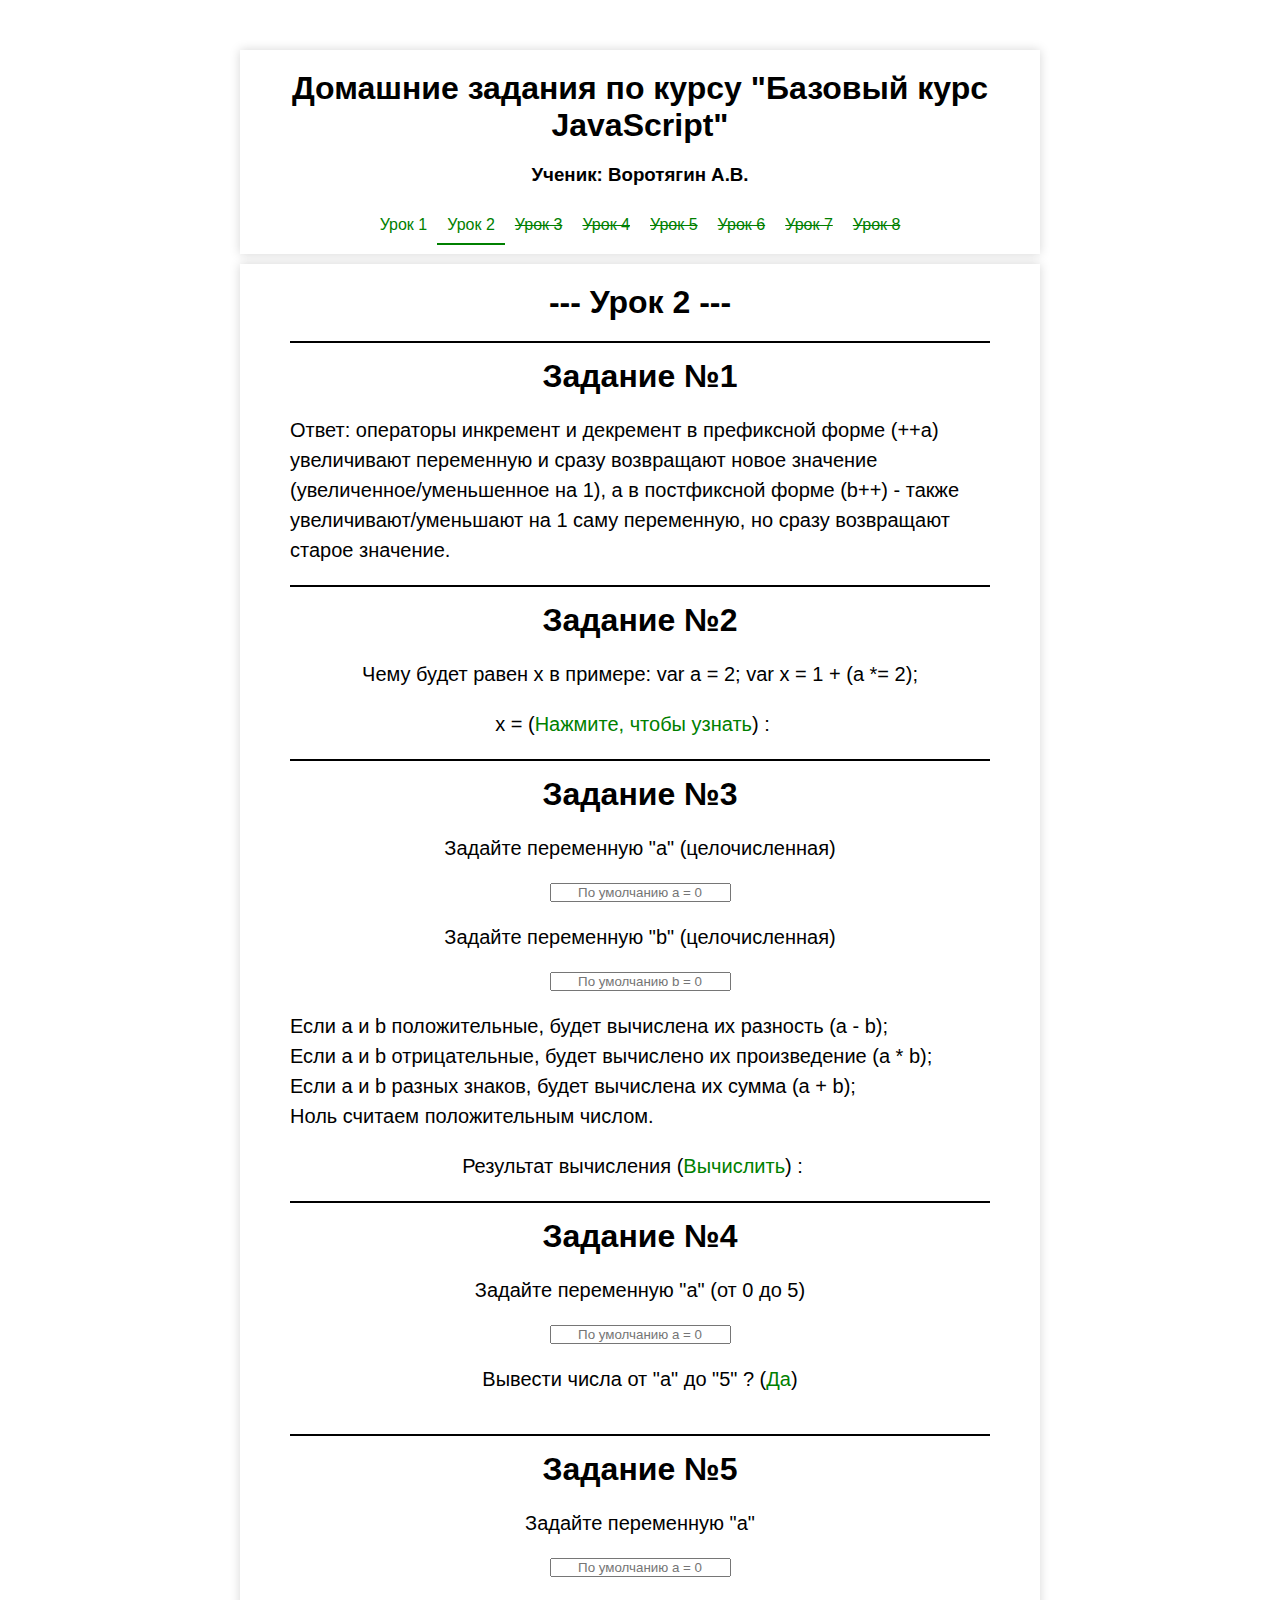
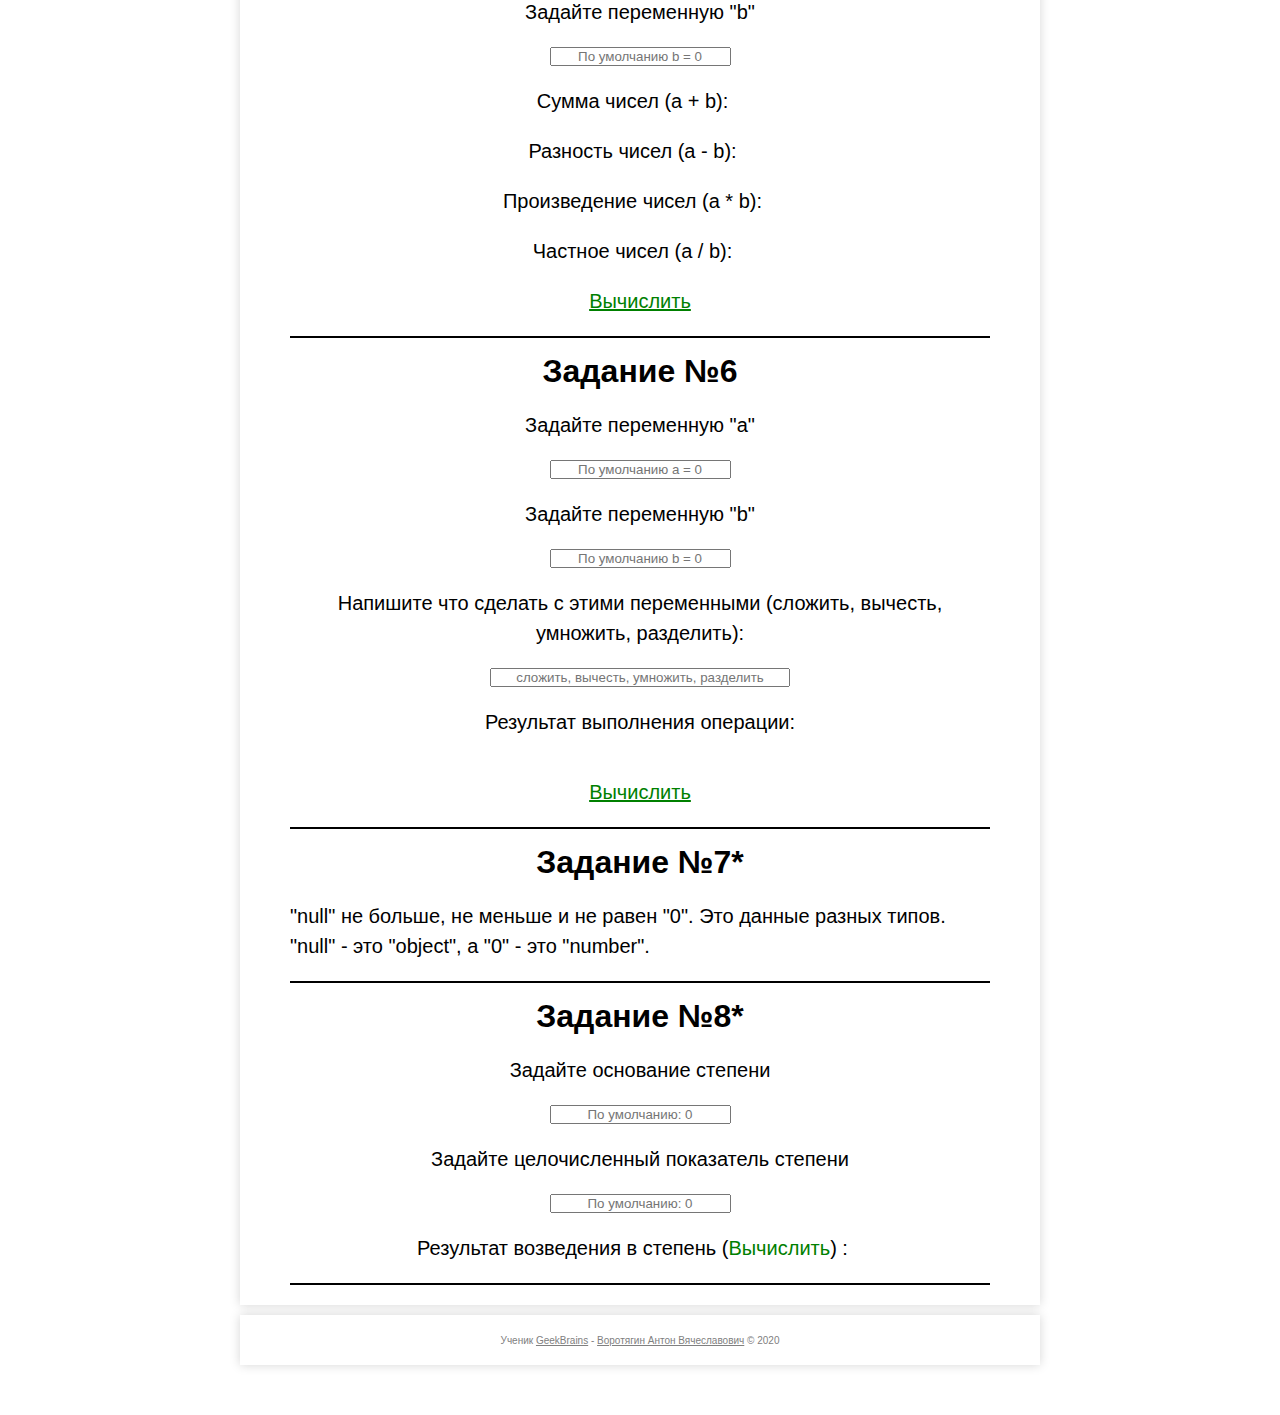
<file: hw2.html>
<html>
<head>
	<meta charset="UTF-8">
	<title>ДЗ-2</title>
	<link rel="stylesheet" href="style.css">
	<script src="script_hw2.js"></script>
</head>
<body>
	<header class="header center">
		<h1 class="header__head">Домашние задания по курсу "Базовый курс JavaScript"</h1>
		<h3 class="header__name">Ученик: <a href="https://geekbrains.ru/users/3837254" class="header__linkName" target="_blank">Воротягин А.В.</a></h3>
		<nav class="header__navigation">
			<ul class="header__menu">
				<li class="header__list"><a href="index_hw1.html" class="header__link header__link_exist">Урок 1</a></li>
				<li class="header__list"><a href="hw2.html" class="header__link header__link_active header__link_exist">Урок 2</a></li>
				<li class="header__list"><a href="#" class="header__link">Урок 3</a></li>
				<li class="header__list"><a href="#" class="header__link">Урок 4</a></li>
				<li class="header__list"><a href="#" class="header__link">Урок 5</a></li>
				<li class="header__list"><a href="#" class="header__link">Урок 6</a></li>
				<li class="header__list"><a href="#" class="header__link">Урок 7</a></li>
				<li class="header__list"><a href="#" class="header__link">Урок 8</a></li>
			</ul>
		</nav>
	</header>
	<section class="main center">
		<h1 class="main__lesson">--- Урок 2 ---</h1>
		<div class="line"></div>
		<h1 class="main__head">Задание №1</h1>
		<p class="main__text main__text_hw2">Ответ: операторы инкремент и декремент в префиксной форме (++a) увеличивают переменную и сразу возвращают новое значение (увеличенное/уменьшенное на 1), а в постфиксной форме (b++) - также увеличивают/уменьшают на 1 саму переменную, но сразу возвращают старое значение.</p>
		<div class="line"></div>

		<h1 class="main__head">Задание №2</h1>
		<p class="main__text">Чему будет равен x в примере: var a = 2; var x = 1 + (a *= 2);</p>
		<div class="main__tempF">
			<p class="main__text">x = (<a href="#" class="main__action" onclick="task2()">Нажмите, чтобы узнать</a>) :</p>
			<p class="main__output" id="task2-2result"></p>
		</div>
		<div class="line"></div>

		<h1 class="main__head">Задание №3</h1>
		<p class="main__text">Задайте переменную "a" (целочисленная)</p>
		<input type="text" class="main__input" id="varA" placeholder="По умолчанию a = 0">
		<p class="main__text">Задайте переменную "b" (целочисленная)</p>
		<input type="text" class="main__input" id="varB" placeholder="По умолчанию b = 0">
		<p class="main__text main__text_hw2">Если a и b положительные, будет вычислена их разность (a - b);<br>Если а и b отрицательные, будет вычислено их произведение (a * b);<br>Если а и b разных знаков, будет вычислена их сумма (a + b);<br>Ноль считаем положительным числом.</p>
		<div class="main__tempF">
			<p class="main__text">Результат вычисления (<a href="#" class="main__action" onclick="task3()">Вычислить</a>) :</p>
			<p class="main__output" id="task2-3result"></p>
		</div>
		<div class="line"></div>

		<h1 class="main__head">Задание №4</h1>
		<p class="main__text">Задайте переменную "a" (от 0 до 5)</p>
		<input type="text" class="main__input" id="varA-task4" placeholder="По умолчанию a = 0">
		<div class="main__tempF main__tempF_hw2">
			<p class="main__text">Вывести числа от "a" до "5" ? (<a href="#" class="main__action" onclick="task4()">Да</a>)</p>
			<p class="main__output" id="task2-4result"></p>
		</div>
		<div class="line"></div>

		<h1 class="main__head">Задание №5</h1>
		<p class="main__text">Задайте переменную "a"</p>
		<input type="text" class="main__input" id="varA-task5" placeholder="По умолчанию a = 0">
		<p class="main__text">Задайте переменную "b"</p>
		<input type="text" class="main__input" id="varB-task5" placeholder="По умолчанию b = 0">
		<div class="main__tempF">
			<p class="main__text">Сумма чисел (a + b):</p>
			<p class="main__output" id="task2-5sum"></p>
		</div>
		<div class="main__tempF">
			<p class="main__text">Разность чисел (a - b):</p>
			<p class="main__output" id="task2-5dif"></p>
		</div>
		<div class="main__tempF">
			<p class="main__text">Произведение чисел (a * b):</p>
			<p class="main__output" id="task2-5prod"></p>
		</div>
		<div class="main__tempF">
			<p class="main__text">Частное чисел (a / b):</p>
			<p class="main__output" id="task2-5quot"></p>
		</div>
		<a href="#" class="main__action main__alert main__alert_hw2" onclick="task5()">Вычислить</a>
		<div class="line"></div>

		<h1 class="main__head">Задание №6</h1>
		<p class="main__text">Задайте переменную "a"</p>
		<input type="text" class="main__input" id="varArg1" placeholder="По умолчанию a = 0">
		<p class="main__text">Задайте переменную "b"</p>
		<input type="text" class="main__input" id="varArg2" placeholder="По умолчанию b = 0">
		<p class="main__text main__text_hw2Center">Напишите что сделать с этими переменными (сложить, вычесть, умножить, разделить):</p>
		<input type="text" class="main__input main__input_hw2" id="operation" placeholder="сложить, вычесть, умножить, разделить">
		<div class="main__tempF main__tempF_hw2">
			<p class="main__text">Результат выполнения операции:</p>
			<p class="main__output" id="task2-6output"></p>
		</div>
		<a href="#" class="main__action main__alert main__alert_hw2" onclick="task6()">Вычислить</a>
		<div class="line"></div>

		<h1 class="main__head">Задание №7*</h1>
		<p class="main__text main__text_hw2">"null" не больше, не меньше и не равен "0". Это данные разных типов. "null" - это "object", а "0" - это "number".</p>
		<div class="line"></div>

		<h1 class="main__head">Задание №8*</h1>
		<p class="main__text">Задайте основание степени</p>
		<input type="text" class="main__input" id="degBasis" placeholder="По умолчанию: 0">
		<p class="main__text">Задайте целочисленный показатель степени</p>
		<input type="text" class="main__input" id="exponent" placeholder="По умолчанию: 0">
		<div class="main__tempF">
			<p class="main__text">Результат возведения в степень (<a href="#" class="main__action" onclick="task8()">Вычислить</a>) :</p>
			<p class="main__output" id="task2-8result"></p>
		</div>
		<div class="line"></div>
		<div class="margin"></div>
	</section>
	<footer class="footer center">
		<p class="footer__text">Ученик <a href="https://geekbrains.ru" class="footer__link" target="_blank">GeekBrains</a> - <a href="https://geekbrains.ru/users/3837254" class="footer__link" target="_blank">Воротягин Антон Вячеславович</a> &copy; 2020</p>
	</footer>
</body>
</html>
</file>
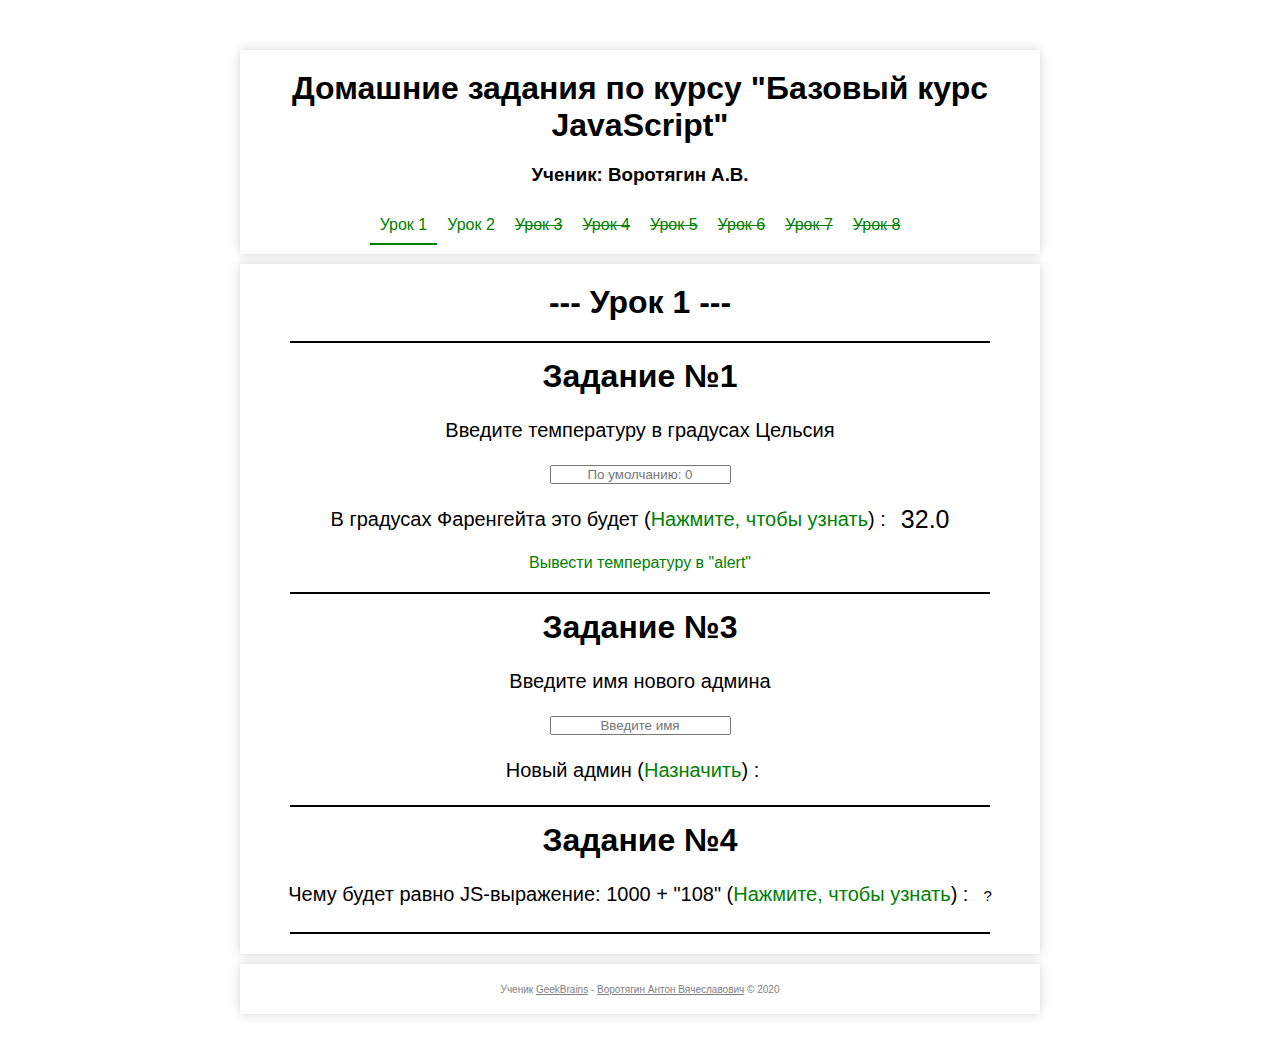
<file: index_hw1.html>
<html>
<head>
	<meta charset="UTF-8">
	<title>ДЗ-1</title>
	<link rel="stylesheet" href="style.css">
	<script src="script_hw1.js"></script>
</head>
<body>
	<header class="header center">
		<h1 class="header__head">Домашние задания по курсу "Базовый курс JavaScript"</h1>
		<h3 class="header__name">Ученик: <a href="https://geekbrains.ru/users/3837254" class="header__linkName" target="_blank">Воротягин А.В.</a></h3>
		<nav class="header__navigation">
			<ul class="header__menu">
				<li class="header__list"><a href="index_hw1.html" class="header__link header__link_active header__link_exist">Урок 1</a></li>
				<li class="header__list"><a href="hw2.html" class="header__link header__link_exist">Урок 2</a></li>
				<li class="header__list"><a href="#" class="header__link">Урок 3</a></li>
				<li class="header__list"><a href="#" class="header__link">Урок 4</a></li>
				<li class="header__list"><a href="#" class="header__link">Урок 5</a></li>
				<li class="header__list"><a href="#" class="header__link">Урок 6</a></li>
				<li class="header__list"><a href="#" class="header__link">Урок 7</a></li>
				<li class="header__list"><a href="#" class="header__link">Урок 8</a></li>
			</ul>
		</nav>
	</header>
	<section class="main center">
		<h1 class="main__lesson">--- Урок 1 ---</h1>
		<div class="line"></div>
		<h1 class="main__head">Задание №1</h1>
		<p class="main__text">Введите температуру в градусах Цельсия</p>
		<input type="text" class="main__input" id="tempC" placeholder="По умолчанию: 0">
		<div class="main__tempF">
			<p class="main__text">В градусах Фаренгейта это будет (<a href="#" class="main__action" onclick="tempConvert()">Нажмите, чтобы узнать</a>) :</p>
			<p class="main__output" id="tempF">32.0</p>
		</div>
		<a href="#" class="main__action main__alert" onclick="showAlert()">Вывести температуру в "alert"</a>
		<div class="line"></div>
		<h1 class="main__head">Задание №3</h1>
		<p class="main__text">Введите имя нового админа</p>
		<input type="text" class="main__input" id="name" placeholder="Введите имя">
		<div class="main__tempF">
			<p class="main__text">Новый админ (<a href="#" class="main__action" onclick="newAdmin()">Назначить</a>) :</p>
			<p class="main__output" id="admin"></p>
		</div>
		<div class="line"></div>
		<h1 class="main__head">Задание №4</h1>
		<div class="main__tempF">
			<p class="main__text">Чему будет равно JS-выражение: 1000 + "108" (<a href="#" class="main__action" onclick="task4()">Нажмите, чтобы узнать</a>) :</p>
			<p class="main__output" id="testSum" style="font-size: 15px; line-height: 33px;">?</p>
		</div>
		<div class="line"></div>
		<div class="margin"></div>
	</section>
	<footer class="footer center">
		<p class="footer__text">Ученик <a href="https://geekbrains.ru" class="footer__link" target="_blank">GeekBrains</a> - <a href="https://geekbrains.ru/users/3837254" class="footer__link" target="_blank">Воротягин Антон Вячеславович</a> &copy; 2020</p>
	</footer>
</body>
</html>
</file>
<file: style.css>
*{margin:0;padding:0}a{text-decoration:none}li{list-style-type:none}body{font-family:"Lato",sans-serif}.center{margin:0 auto}.line{margin-top:20px;height:2px;width:700px;background-color:#000}.margin{margin-top:20px}.header{box-shadow:0 0 10px rgba(0,0,0,0.17);margin-top:50px;width:800px;display:flex;-webkit-flex-direction:column;-ms-flex-direction:column;flex-direction:column;-webkit-align-items:center;align-items:center}.header__head{margin-top:20px;text-align:center}.header__name{margin-top:20px}.header__navigation{margin-top:20px;margin-bottom:10px;display:flex}.header__menu{display:flex;margin:10px 0}.header__link{padding:10px;color:green;text-decoration:line-through}.header__link_active{border-bottom:2px solid green}.header__link_exist{text-decoration:none}.header__link:hover{border-bottom:1px solid green}.header__linkName{color:#000}.header__linkName:hover{color:green}.main{margin-top:10px;width:800px;box-shadow:0 0 10px rgba(0,0,0,0.17);display:flex;-webkit-flex-direction:column;-ms-flex-direction:column;flex-direction:column;-webkit-align-items:center;align-items:center}.main__lesson{margin-top:20px}.main__head{margin-top:15px}.main__text{margin-top:20px;font-size:20px;line-height:30px}.main__text_hw2{width:700px}.main__text_hw2Center{width:700px;text-align:center}.main__output{margin-top:20px;font-size:25px;margin-left:15px;line-height:30px}.main__input{margin-top:20px;text-align:center}.main__input_hw2{width:300px}.main__alert{margin-top:20px}.main__alert_hw2{font-size:20px;line-height:30px;text-decoration:underline}.main__action{color:green}.main__action:hover{color:#55d555}.main__tempF{display:flex}.main__tempF_hw2{width:700px;-webkit-flex-direction:column;-ms-flex-direction:column;flex-direction:column;-webkit-align-items:center;align-items:center}.footer{box-shadow:0 0 10px rgba(0,0,0,0.17);margin-top:10px;margin-bottom:50px;width:800px;height:50px;display:flex;-webkit-justify-content:center;justify-content:center;-webkit-align-items:center;align-items:center}.footer__text{font-size:10px;font-weight:100;color:grey}.footer__link{color:grey;text-decoration:underline}
/*# sourceMappingURL=style.css.map */
</file>
